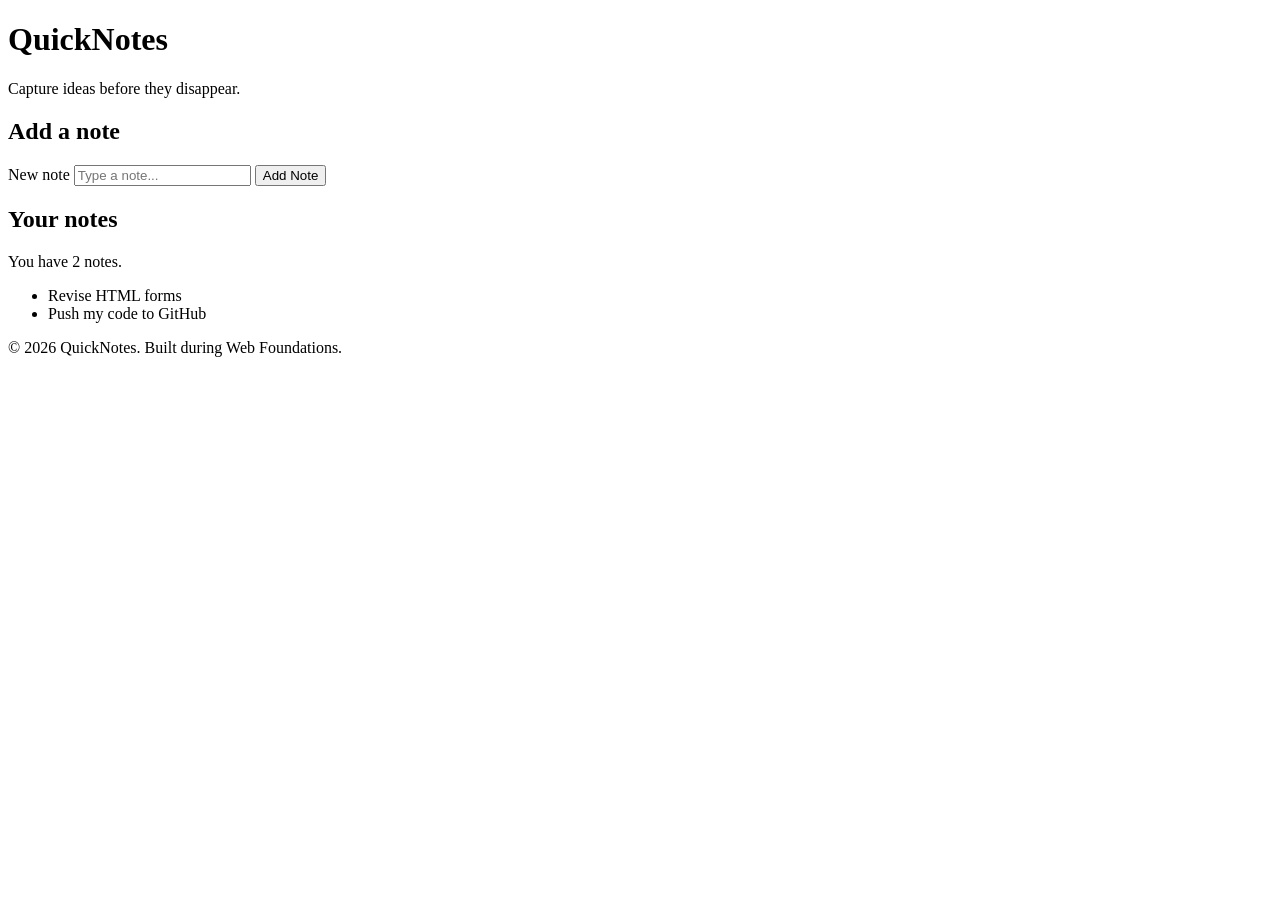
<file: practice/quicknotes-day1/index.html>
<!DOCTYPE html>
<html lang="en">
  <head>
    <meta charset="UTF-8" />
    <meta name="viewport" content="width=device-width, initial-scale=1.0" />
    <title>QuickNotes</title>
  </head>
  <body>
    <header>
      <h1>QuickNotes</h1>
      <p>Capture ideas before they disappear.</p>
    </header>
 
    <main>
      <section>
        <h2>Add a note</h2>
        <form id="note-form">
          <label for="note-input">New note</label>
          <input type="text" id="note-input" placeholder="Type a note..." />
          <button type="submit">Add Note</button>
        </form>
      </section>
 
      <section>
        <h2>Your notes</h2>
        <p id="note-count">You have 2 notes.</p>
        <ul id="notes-list">
          <li>Revise HTML forms</li>
          <li>Push my code to GitHub</li>
        </ul>
      </section>
    </main>
 
    <footer>
      <p>&copy; 2026 QuickNotes. Built during Web Foundations.</p>
    </footer>
  </body>
</html>
</file>
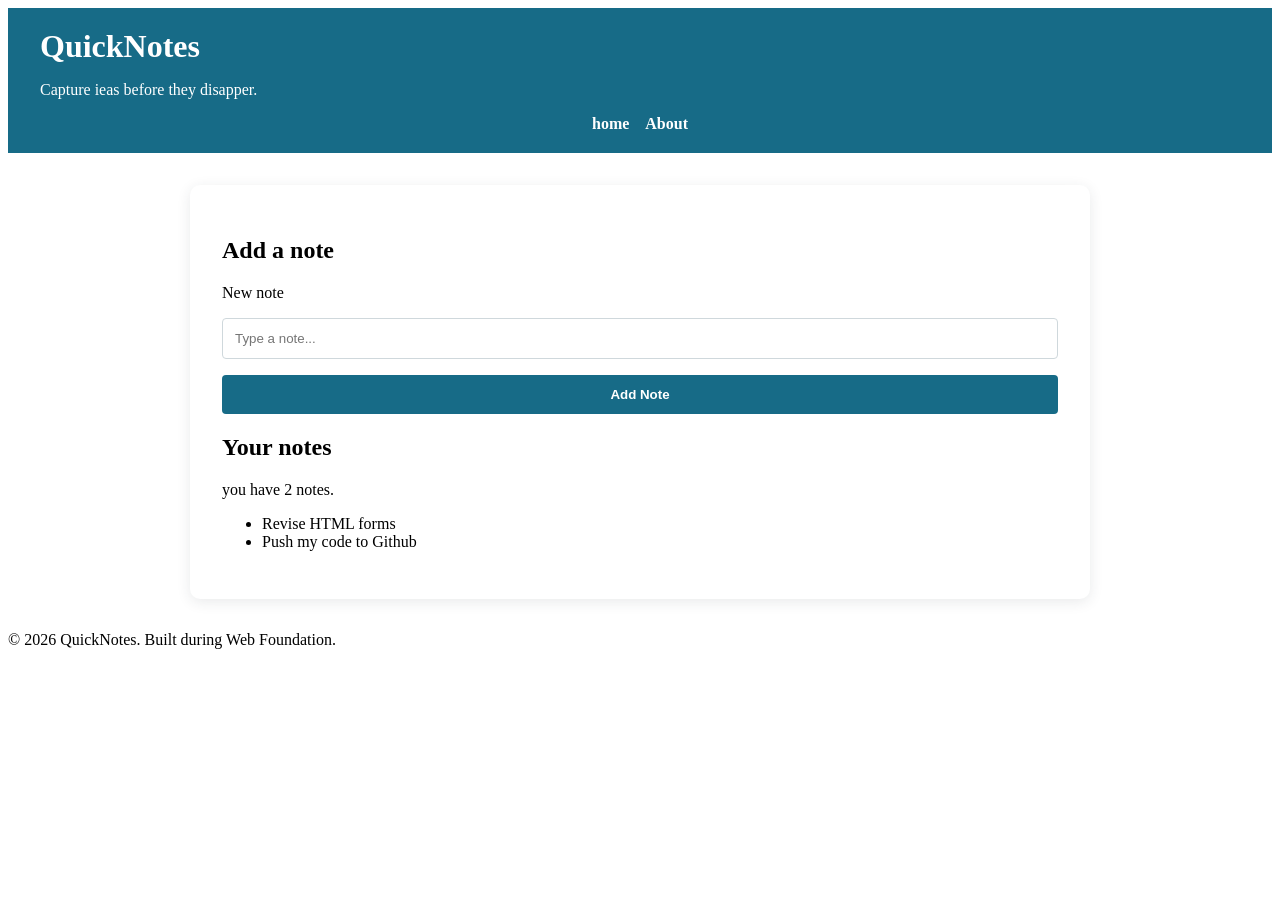
<file: web-foundations-days/day2/index.html>
<!Doctype html>
<html lang="en">
    <head>
        <meta charset="UTF-8" >
        <meta name ="viewport" content="width=device-width, initial-scale=1.0">
        <title>QuickNotes</title>
        <link rel="stylesheet" href="style.css">
    </head>
    <body>
        <header>
            
            <h1>QuickNotes</h1>
            
            <p>Capture ieas before they disapper.</p>
            <nav>
                <a href="index.html">home</a>
                 <a href="about.html">About</a>
            </nav>
        </header>
        
        <main>
            <section>
                <h2>Add a note</h2>
                <form id="note-form">
                <label for="note-input">New note</label>
            <input type="text" id="note-input" placeholder="Type a note...">
            <button type="submit">Add Note</button> 
                </form>
            </section>

            <section>
            <h2>Your notes</h2>
            <p id="note-count"> you have 2 notes.</p>
            <ul id="note-list">
                <li>Revise HTML forms</li>
                <li>Push my code to Github</li>
            </ul>
            </section>
        </main>


        <footer>
            <p>&copy; 2026 QuickNotes. Built during Web Foundation.</p>
        </footer>
    </body>
</html>
</file>
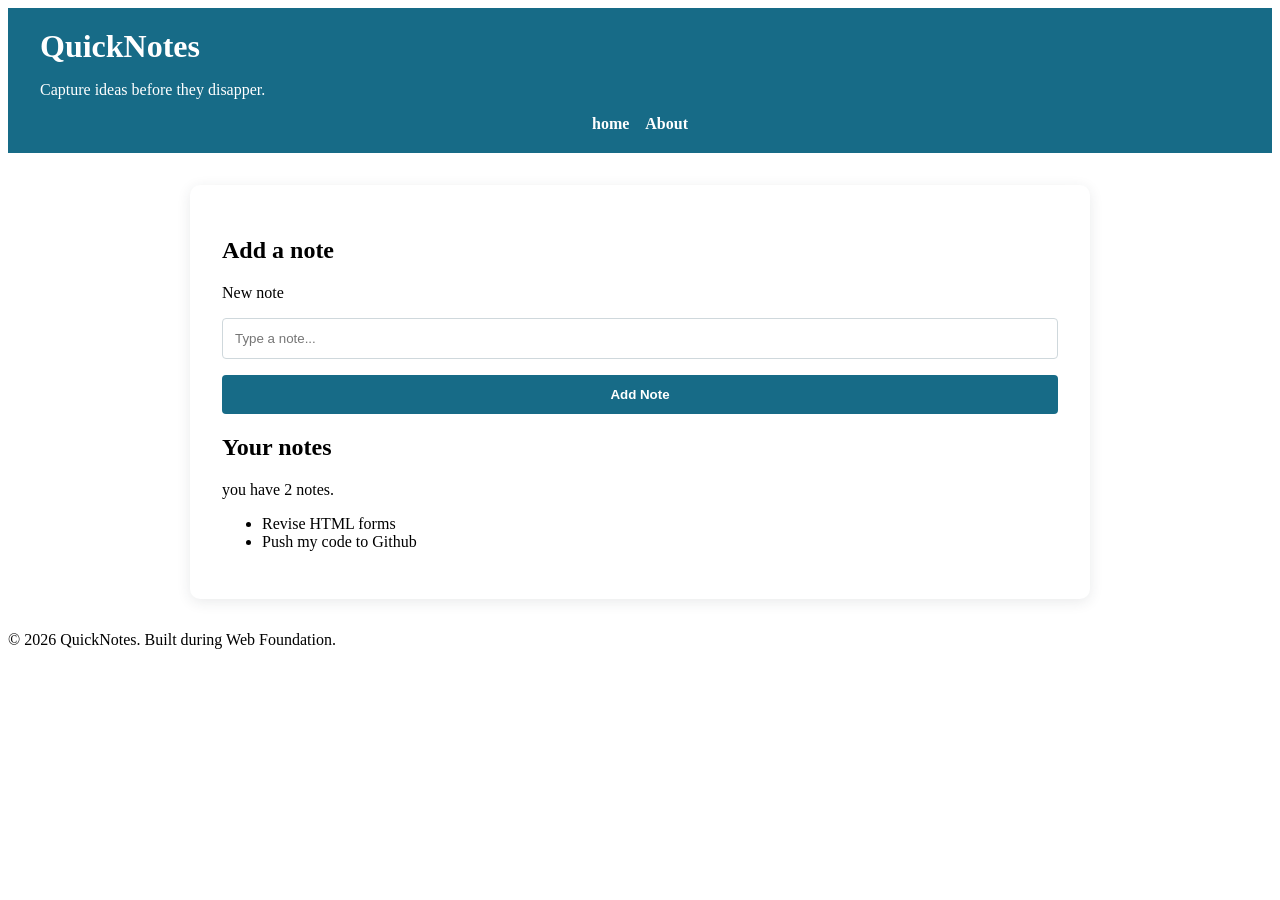
<file: web-foundations-days/day3/index.html>
<!Doctype html>
<html lang="en">
    <head>
        <meta charset="UTF-8" >
        <meta name ="viewport" content="width=device-width, initial-scale=1.0">
        <title>QuickNotes</title>
        <link rel="stylesheet" href="style.css">
        <script src="script.js" defer></script>
    </head>
    <body>
        <header>
            
            <h1>QuickNotes</h1>
            
            <p>Capture ideas before they disapper.</p>
            <nav>
                <a href="index.html">home</a>
                 <a href="about.html">About</a>
            </nav>
        </header>
        
        <main>
            <section>
                <h2>Add a note</h2>
                <form id="note-form">
                <label for="note-input">New note</label>
            <input type="text" id="note-input" placeholder="Type a note...">
            <button type="submit">Add Note</button> 
                </form>
            </section>

            <section>
            <h2>Your notes</h2>
            <p id="note-count"> you have 2 notes.</p>
            <ul id="note-list">
                <li>Revise HTML forms</li>
                <li>Push my code to Github</li>
            </ul>
            </section>
        </main>


        <footer>
            <p>&copy; 2026 QuickNotes. Built during Web Foundation.</p>
        </footer>
    </body>
</html>
</file>
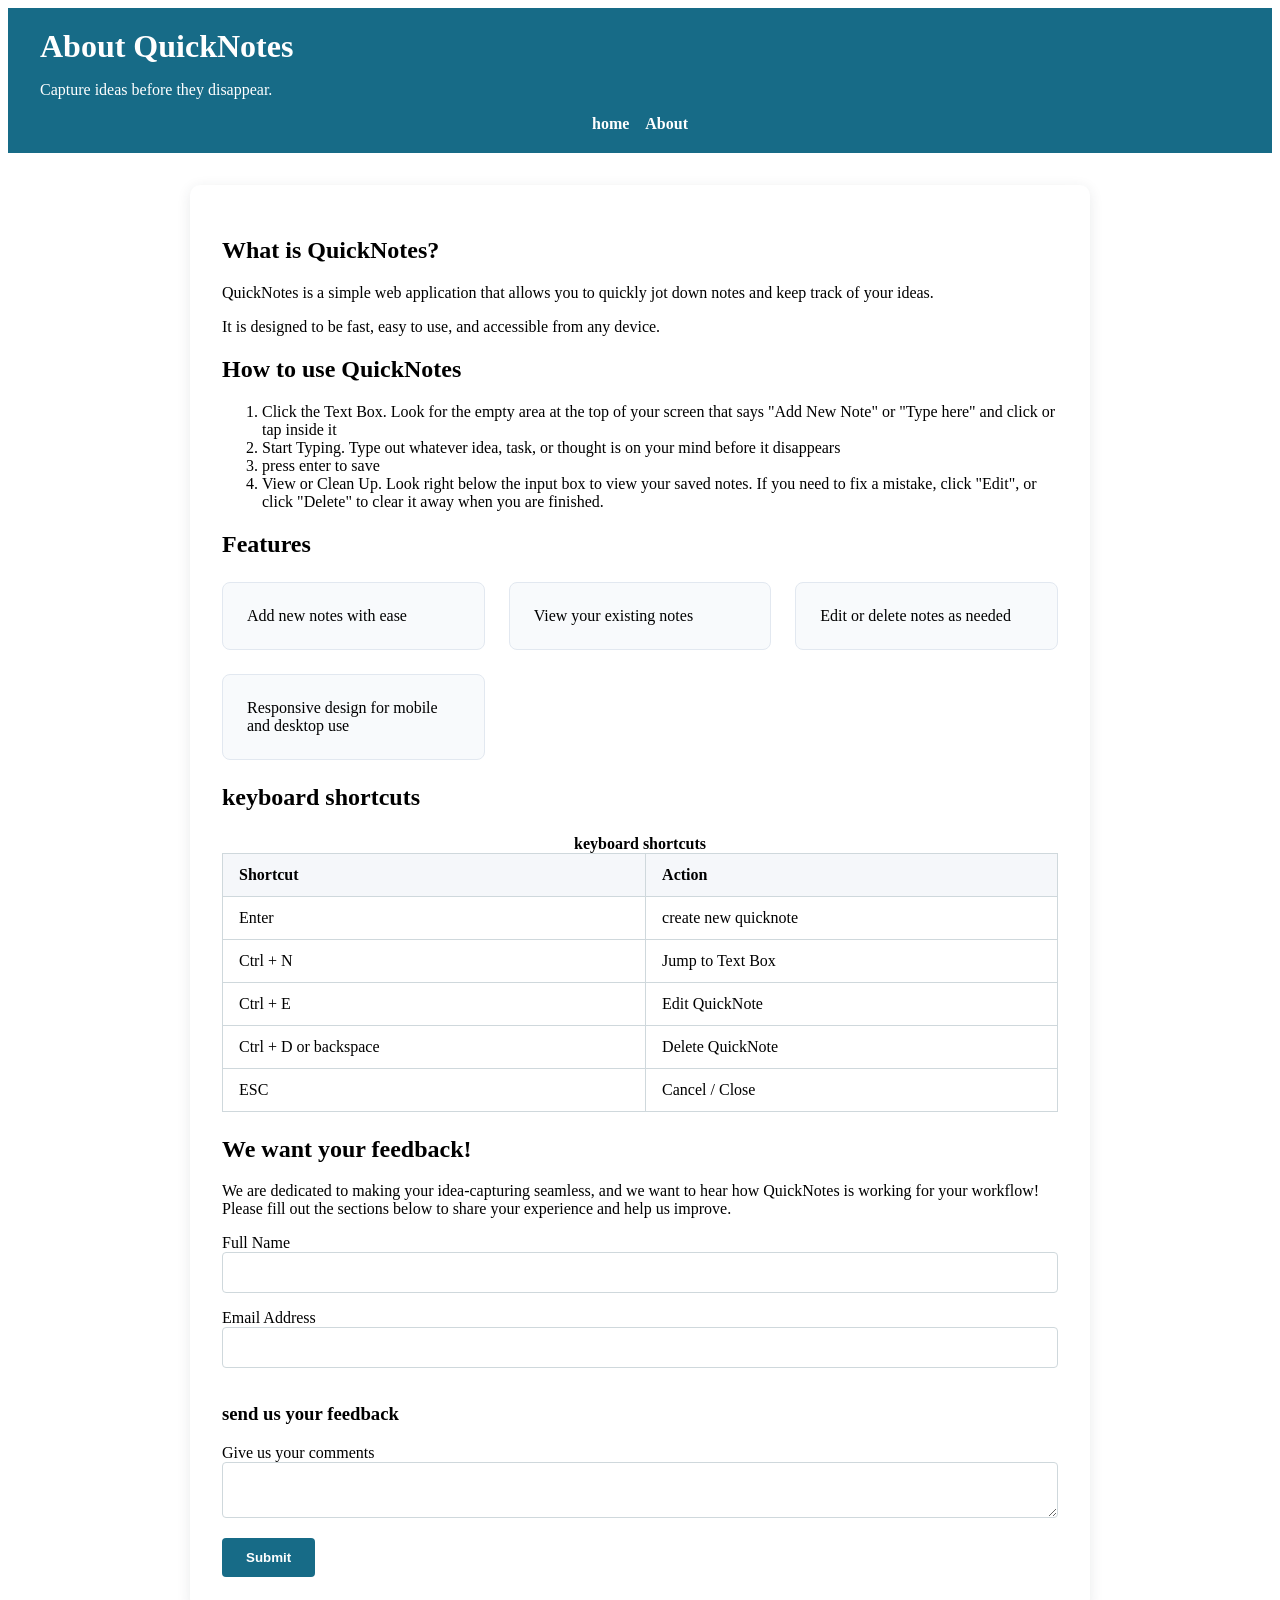
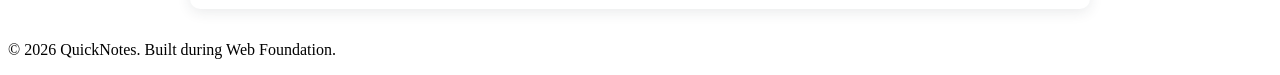
<file: web-foundations-days/day2/about.html>
<!DOCTYPE html>
<html lang="en">
    <head>
        <meta charset="UTF-8" >
        <meta name ="viewport" content="width=device-width, initial-scale=1.0">
        <title>About QuickNotes</title>
        <link rel="stylesheet" href="style.css">
    </head>
    <body>
        <header>
            
            <h1>About QuickNotes</h1>
            
            <p>Capture ideas before they disappear.</p>
            <nav>
               <a href="index.html">home</a>
               <a href="about.html">About</a>
            </nav>
        </header>

        <main>
            <section>
                <h2>What is QuickNotes?</h2>
                <p>QuickNotes is a simple web application that allows you to quickly jot down notes and keep track of your ideas.</p> 
                <p>It is designed to be fast, easy to use, and accessible from any device.</p>
            </section>
            <section>
                <h2>How to use QuickNotes</h2>
                <ol>
                    <li>Click the Text Box. Look for the empty area at the top of your screen that says "Add New Note" or "Type here" and click or tap inside it</li>
                    <li> Start Typing. Type out whatever idea, task, or thought is on your mind before it disappears</li>
                    <li>press enter to save</li>
                    <li>View or Clean Up. Look right below the input box to view your saved notes. If you need to fix a mistake, click "Edit", or click "Delete" to clear it away when you are finished.</li>
                </ol>
            </section>

            <section>
                <h2>Features</h2>
                <ul class="features">
                    <li>Add new notes with ease</li>
                    <li>View your existing notes</li>
                    <li>Edit or delete notes as needed</li>
                    <li>Responsive design for mobile and desktop use</li>
                </ul>
            </section>
            <section>
              <h2>keyboard shortcuts</h2>
              <table>
                <caption><b>keyboard shortcuts</b></caption>
                <thead>
        
                    <tr>
                        <th scope="col" >Shortcut</th>
                        <th scope="col" >Action</th>
                 </tr>
                </thead>
                <tbody>
                    <tr>
                        <td>Enter</td>
                        <td>create new quicknote</td>
                    </tr>
                    <tr>
                        <td>Ctrl + N</td>
                        <td>Jump to Text Box</td>
                    </tr>
                    <tr>
                        <td>Ctrl + E</td>
                        <td>Edit QuickNote</td>
                    </tr>
                    <tr>
                        <td>Ctrl + D or backspace</td>
                        <td>Delete QuickNote</td>
                        
                    </tr>
                    <tr>
                         <td>ESC</td>
                        <td>Cancel / Close</td>
        
                    </tr>
                </tbody>
              </table>
            </section>
             <section>
                <h2>We want your feedback!</h2>
                <p>We are dedicated to making your idea-capturing seamless, and we want to hear how QuickNotes is working for your workflow! Please fill out the sections below to share your experience and help us improve.</p>
                <form id="text">
                    <div class="separator">
                        <label for="name">Full Name</label>
                        <input type="text" id="name" name="name"  required>
                    </div>
                    <div class="separator">
                        <label for="email">Email Address</label>
                        <input type="email" id="email" name="email" required>
                    </div>
                     <div class="form-section">
                        <h3>send us your feedback</h3>
                        <label for="comments">Give us your comments</label>
                        <br>
                        <textarea id="comments" name="comments" required></textarea>
                    </div>
                    <div class="form-section">
                       <button type="submit">Submit</button>
                    </div>
                </form>
             </section>
        </main>
    <footer>
       <p>&copy; 2026 QuickNotes. Built during Web Foundation.</p>
    </footer>
</body>
</html>
</file>
<file: web-foundations-days/day2/style.css>
* {
	box-sizing: border-box;
}

header {
	padding: 1.25rem 2rem;
	color: #fff;
	background: #176b87;
}

header h1 {
	margin: 0;
}

nav {
	display: flex;
	flex-wrap: wrap;
	gap: 16px;
	margin-top: 0.5rem;
	justify-content: center;
}

nav a {
	color: #fff;
	font-weight: 600;
	text-decoration: none;
}

nav a:hover,
nav a:focus {
	text-decoration: underline;
}

main {
	width: min(900px, calc(100% - 2rem));
	margin: 2rem auto;
	padding: 2rem;
	background: #fff;
	border-radius: 10px;
	box-shadow: 0 3px 14px rgb(38 50 56 / 10%);
}

.features {
	display: grid;
	grid-template-columns: repeat(auto-fit, minmax(250px, 1fr)); 
	gap: 1.5rem;          
	list-style: none;     
	padding: 0;           
	margin: 1.5rem 0;
}

.features li {
	background: #f8fafc;
	padding: 1.5rem;
	border: 1px solid #e2e8f0;
	border-radius: 8px;
}

table {
	width: 100%;
	border-collapse: collapse; 
	margin: 1.5rem 0;
}

th, td {
	border: 1px solid #cfd8dc;  
	padding: 0.75rem 1rem;      
	text-align: left;
}

th {
	background-color: #f5f7fa;
}

form {
	display: flex;
	flex-direction: column;     
	gap: 1rem;
}

input[type="text"],
input[type="email"],
textarea,
select {
	width: 100%;                
	padding: 0.75rem;
	border: 1px solid #cfd8dc;
	border-radius: 4px;
}

button, 
input[type="submit"] {
	background: #176b87;
	color: #fff;
	padding: 0.75rem 1.5rem;
	border: none;
	border-radius: 4px;
	cursor: pointer;
	font-weight: bold;
	transition: background-color 0.3s ease; 
}

button:hover, 
input[type="submit"]:hover {
	background: #104f64;
}

@media (max-width: 600px) {
	header { 
		padding: 1rem; 
	}


	header h1 {
		font-size: 1.5rem;
	}

	main { 
		margin: 1rem auto; 
		padding: 1.25rem; 
	}
}
</file>
<file: web-foundations-days/day3/style.css>
* {
	box-sizing: border-box;
}

header {
	padding: 1.25rem 2rem;
	color: #fff;
	background: #176b87;
}

header h1 {
	margin: 0;
}

nav {
	display: flex;
	flex-wrap: wrap;
	gap: 16px;
	margin-top: 0.5rem;
    justify-content: center;
}

nav a {
	color: #fff;
	font-weight: 600;
	text-decoration: none;
}

nav a:hover,
nav a:focus {
	text-decoration: underline;
}

main {
	width: min(900px, calc(100% - 2rem));
	margin: 2rem auto;
	padding: 2rem;
	background: #fff;
	border-radius: 10px;
	box-shadow: 0 3px 14px rgb(38 50 56 / 10%);
}
.features {
  display: grid;
  grid-template-columns: repeat(auto-fit, minmax(250px, 1fr)); 
  gap: 1.5rem;          
  list-style: none;     
  padding: 0;           
  margin: 1.5rem 0;
}
.features li {
  background: #f8fafc;
  padding: 1.5rem;
  border: 1px solid #e2e8f0;
  border-radius: 8px;
}
table {
  width: 100%;
  border-collapse: collapse; 
  margin: 1.5rem 0;
}

th, td {
  border: 1px solid #cfd8dc;  
  padding: 0.75rem 1rem;      
  text-align: left;
}

th {
  background-color: #f5f7fa;
}
form {
  display: flex;
  flex-direction: column;     
  gap: 1rem;
}

input[type="text"],
input[type="email"],
textarea,
select {
  width: 100%;                
  padding: 0.75rem;
  border: 1px solid #cfd8dc;
  border-radius: 4px;
}
button, 
input[type="submit"] {
  background: #176b87;
  color: #fff;
  padding: 0.75rem 1.5rem;
  border: none;
  border-radius: 4px;
  cursor: pointer;
  font-weight: bold;
  transition: background-color 0.3s ease; 
}
button:hover, 
input[type="submit"]:hover {
  background: #104f64;
}


@media (max-width: 600px) {
  header { 
    padding: 1rem; 
  }

  main { 
    margin: 1rem auto; 
    padding: 1.25rem; 
  }
}
</file>
